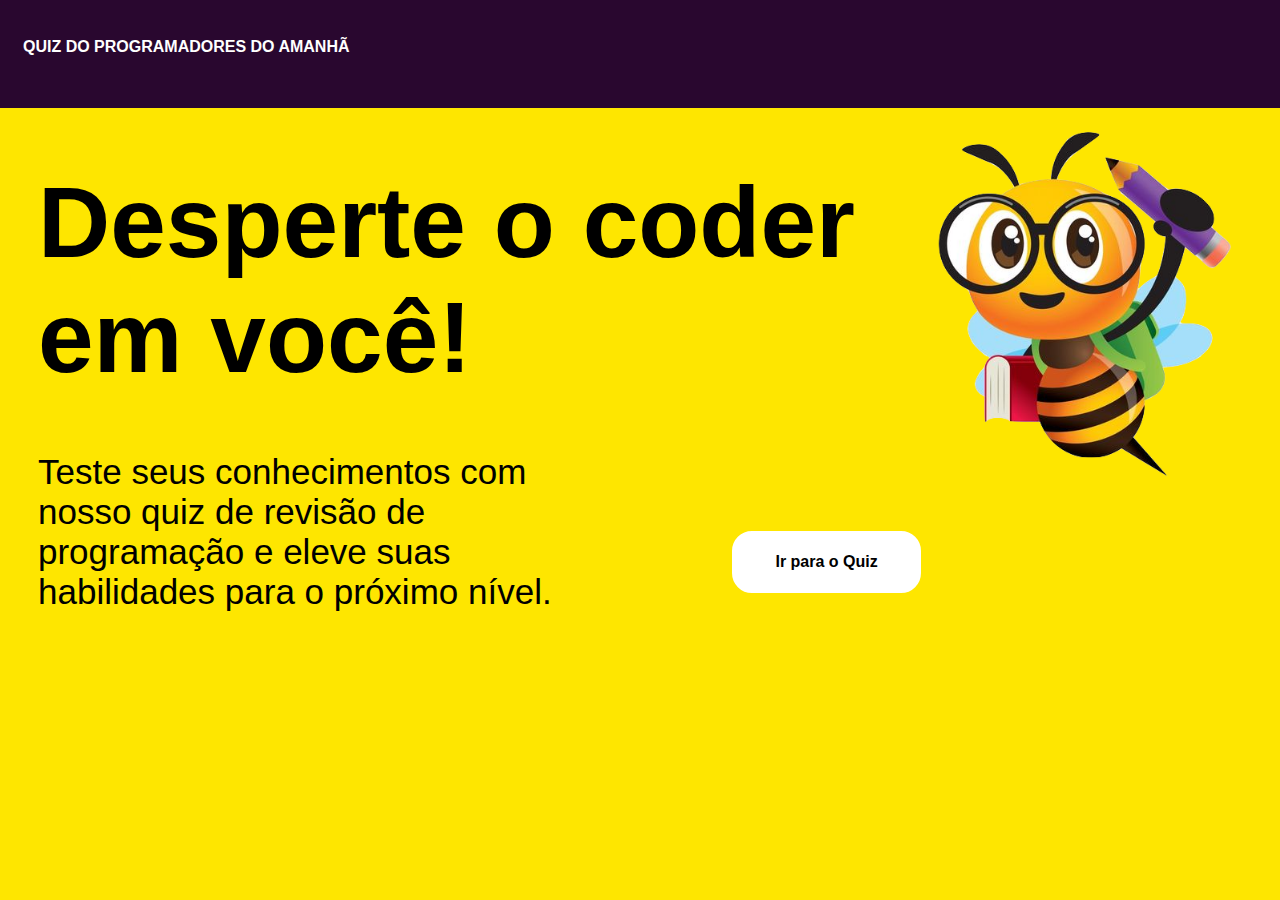
<file: index.html>
<!DOCTYPE html>
<html lang="pt-br">
<head>
    <meta charset="UTF-8">
    <meta name="viewport" content="width=device-width, initial-scale=1.0">
    <link rel="stylesheet" href="styles.css">
    <link rel="icon" href="img/Design sem nome.png" type="logopda">
    <title>Quiz do PDA</title>
</head>
<body class="body1">
    <header>
    <p class="titulo">QUIZ DO PROGRAMADORES DO AMANHÃ</p>
    <img class="logo" src="img/logopda.jpeg" alt="Logo da sua empresa">
</header>

    <h1 class="textoprincipal">Desperte o coder em você!</h1>
    <img class="abelhaestudante" src="img/abelhaestudante.png" alt="abelhaestudante">
    <p class="textodebaixo">Teste seus conhecimentos com nosso quiz de revisão de programação e eleve suas habilidades para o próximo nível.</p>
    <a href="revisao.html">
    <button class="botao1" >Ir para o Quiz</button>
</a>
   




</body>
</html>
</file>
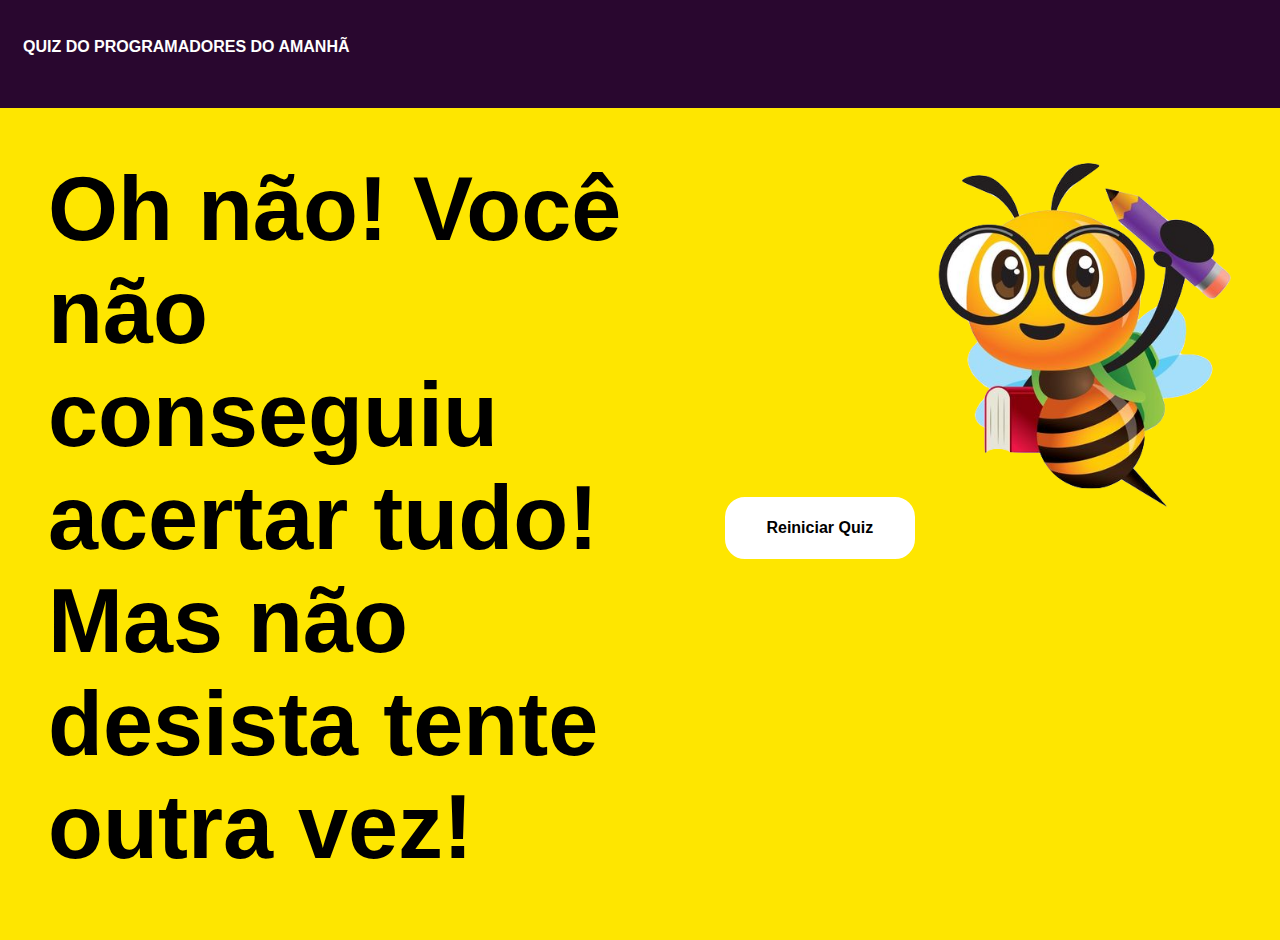
<file: ohnao.html>
<!DOCTYPE html>
<html lang="pt-br">
<head>
    <meta charset="UTF-8">
    <meta name="viewport" content="width=device-width, initial-scale=1.0">
    <link rel="stylesheet" href="styles.css">
    <link rel="icon" href="img/Design sem nome.png" type="logopda">
    <title>Quiz do PDA</title>
</head>
<body class="body5">
    <header>
        <p class="titulo">QUIZ DO PROGRAMADORES DO AMANHÃ</p>
        <img class="logo" src="img/logopda.jpeg" alt="Logo da sua empresa">
    </header>

    <h1 class="ohnao">Oh não! Você não conseguiu acertar tudo! Mas não desista tente outra vez!</h1>
    <img class="abelhaestudante2" src="img/abelhaestudante.png" alt="abelhaestudante">
    <a href="revisao.html">
    <button class="botao2">Reiniciar Quiz</button>
    </a>

</body>
</html>
</file>
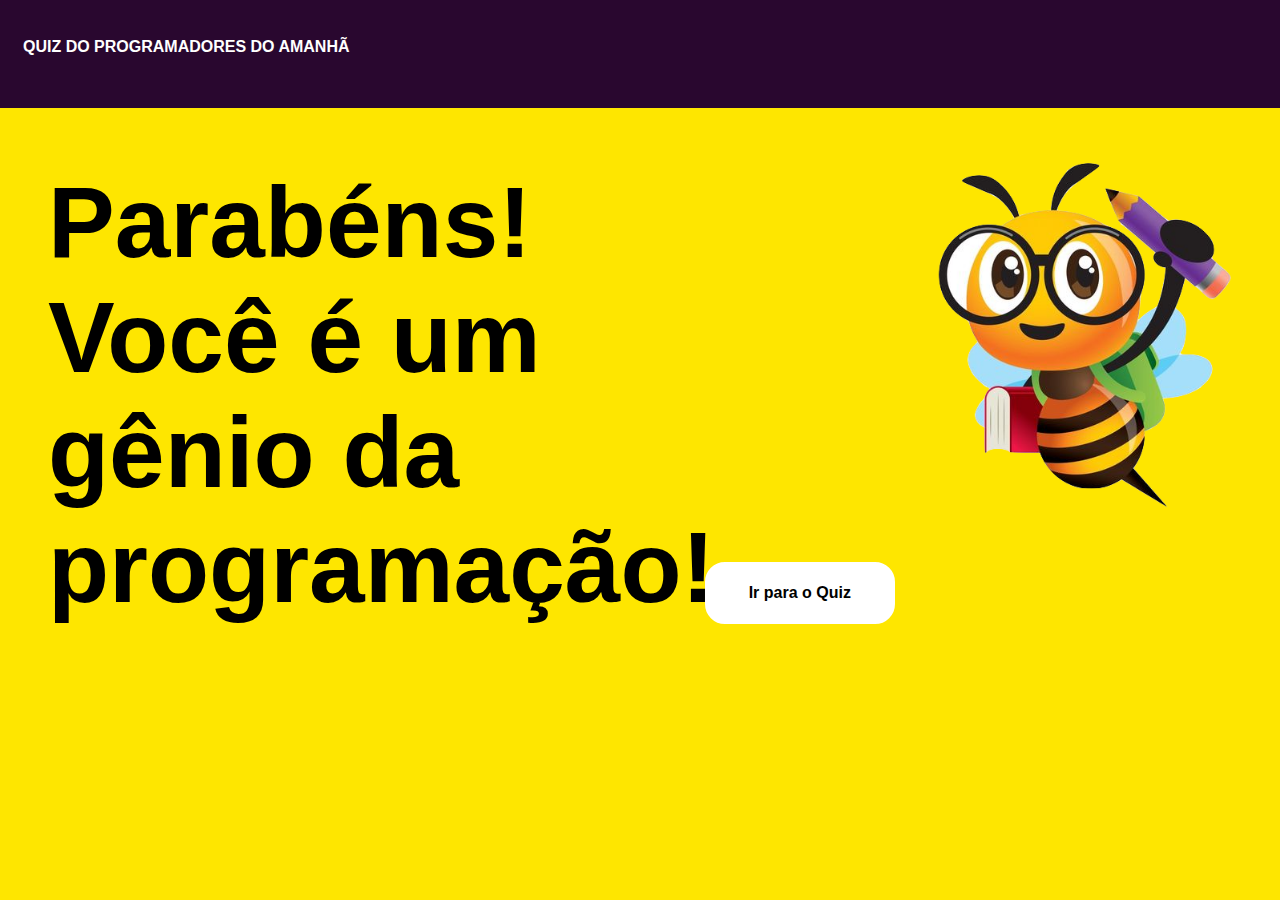
<file: parabens.html>
<!DOCTYPE html>
<html lang="pt-br">
<head>
    <meta charset="UTF-8">
    <meta name="viewport" content="width=device-width, initial-scale=1.0">
    <link rel="stylesheet" href="styles.css">
    <link rel="icon" href="img/Design sem nome.png" type="logopda">
    <title>Quiz do PDA</title>
</head>
<body class="body4">
    <header>
        <p class="titulo">QUIZ DO PROGRAMADORES DO AMANHÃ</p>
        <img  class="logo" src="img/logopda.jpeg" alt="Logo da sua empresa">
    </header>


<h1 class="parabens">Parabéns!<br> Você é um gênio da programação!</h1>
<img class="abelhaestudante1" src="img/abelhaestudante.png" alt="abelhaestudante">

<a href="index.html">
    <button class="botao1" >Ir para o Quiz</button>
</a>
    
</body>
</html>
</file>
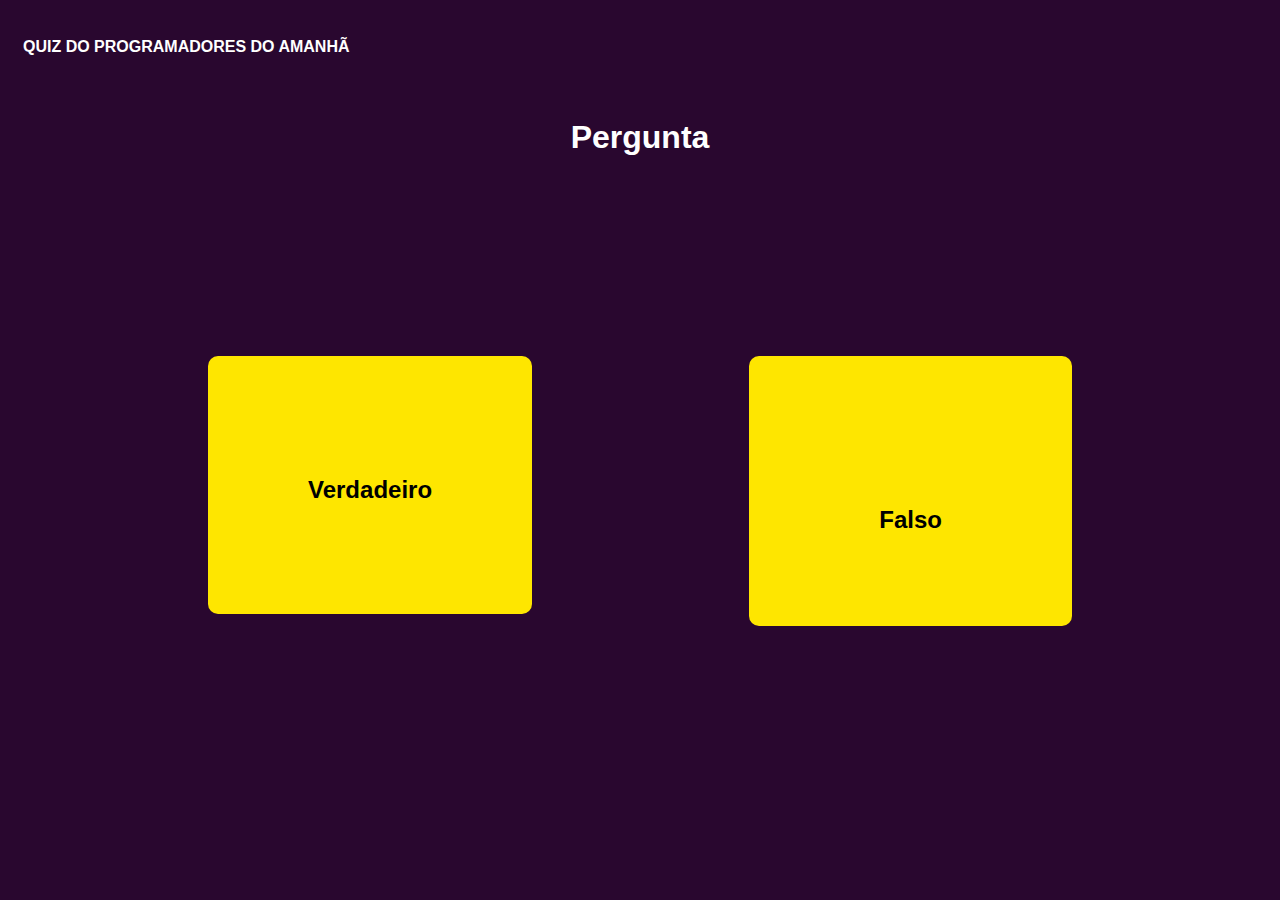
<file: pergunta.html>
<!DOCTYPE html>
<html lang="pt-br">
<head>
    <meta charset="UTF-8">
    <meta name="viewport" content="width=device-width, initial-scale=1.0">
    <link rel="stylesheet" href="styles.css">
    <link rel="icon" href="img/Design sem nome.png" type="logopda">
    <title>Quiz do PDA</title>
</head>
<body class="body3">
    <header>
        <p class="titulo">QUIZ DO PROGRAMADORES DO AMANHÃ</p>
        <img class="logo" src="img/logopda.jpeg" alt="Logo da sua empresa">
    </header>


   
    <h1 class="pergunta" id="pergunta">Pergunta</h1>

    <div class="botoes">
        <div class="botaotrue" onclick="verificarResposta(true)">
            <h2 class="verdade">Verdadeiro</h2>
        </div>
        <div class="botaofalse" onclick="verificarResposta(false)">
            <h2 class="falso">Falso</h2>
        </div>
    </div>

    <script src="quiz.js"></script>
   
   
   


</body>
</html>
</file>
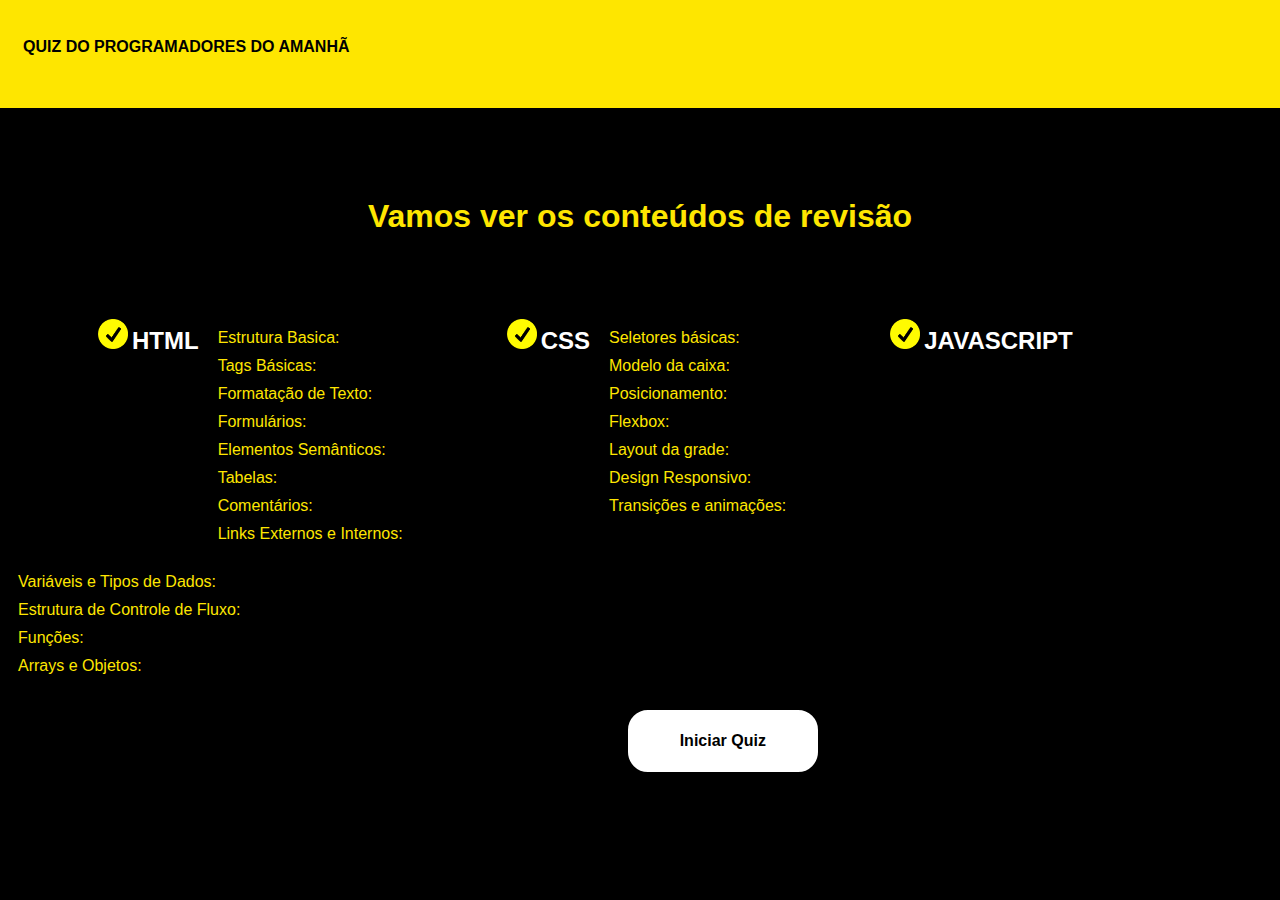
<file: revisao.html>
<!DOCTYPE html>
<html lang="pt-br">
<head>
    <meta charset="UTF-8">
    <meta name="viewport" content="width=device-width, initial-scale=1.0">
    <link rel="stylesheet" href="styles.css">
    <link rel="icon" href="img/Design sem nome.png" type="logopda">
    <title>Quiz do PDA</title>
    
  
</head>
<body class="body2">
    <header class="header1">
        <p class="titulo">QUIZ DO PROGRAMADORES DO AMANHÃ</p>
        <img class="logo" src="img/logopda.jpeg" alt="Logo da sua empresa">
    </header>

    <h1 class="h1revisao">Vamos ver os conteúdos de revisão</h1>
   
    <img class="certo1" src="img/right.png" alt="certo">
    <h2 class="html">HTML</h2>
    <ul class="ul1">
        <li>Estrutura Basica:</li>
        <li>Tags Básicas:</li>
        <li>Formatação de Texto:</li>
        <li>Formulários:</li>
        <li>Elementos Semânticos:</li>
        <li>Tabelas:</li>
        <li>Comentários:</li>
        <li>Links Externos e Internos:</li>
      </ul>
    <img class="certo2" src="img/right.png" alt="certo">
    <h2 class="css">CSS</h2>
    <ul class="ul2">
        <li>Seletores básicas:</li>
        <li>Modelo da caixa:</li>
        <li>Posicionamento:</li>
        <li>Flexbox:</li>
        <li>Layout da grade:</li>
        <li>Design Responsivo:</li>
        <li>Transições e animações:</li>
      </ul>
    <img class="certo3" src="img/right.png" alt="certo">
    <h2 class="java">JAVASCRIPT</h2>
    <ul class="ul3">
        <li>Variáveis e Tipos de Dados:</li>
        <li>Estrutura de Controle de Fluxo:</li>
        <li>Funções:</li>
        <li>Arrays e Objetos:</li>
      </ul>

      <a href="pergunta.html">
        <button class="botao3" >Iniciar Quiz</button>
    </a>
    
</body>
</html>
</file>
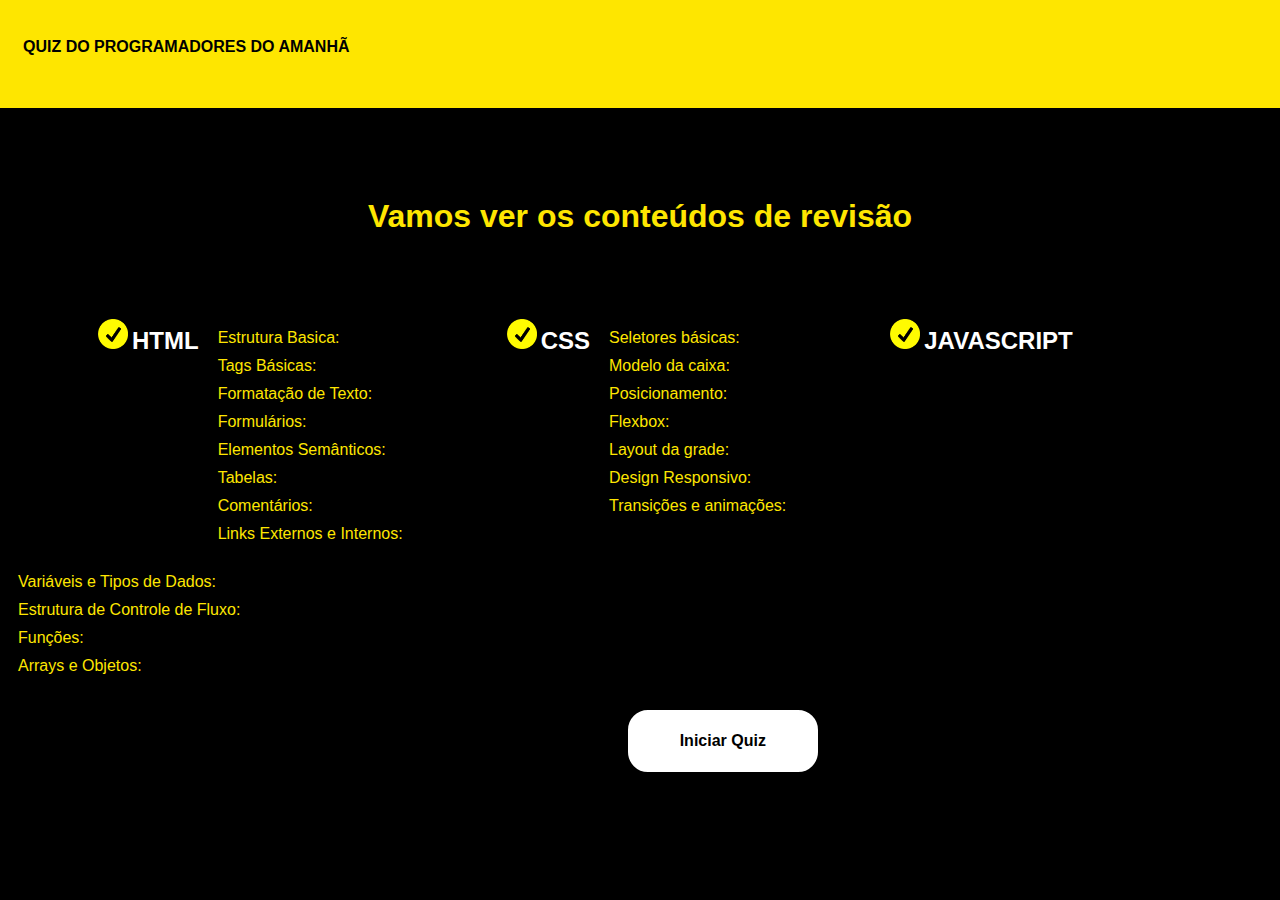
<file: revisão.html>
<!DOCTYPE html>
<html lang="en">
<head>
    <meta charset="UTF-8">
    <meta name="viewport" content="width=device-width, initial-scale=1.0">
    <link rel="stylesheet" href="styles.css">
    <link rel="icon" href="img/Design sem nome.png" type="logopda">
    <title>Quiz do PDA</title>
    
  
</head>
<body class="body2">
    <header class="header1">
        <p class="titulo">QUIZ DO PROGRAMADORES DO AMANHÃ</p>
        <img class="logo" src="img/logopda.jpeg" alt="Logo da sua empresa">
    </header>

    <h1 class="h1revisao">Vamos ver os conteúdos de revisão</h1>
   
    <img class="certo1" src="img/right.png" alt="certo">
    <h2 class="html">HTML</h2>
    <ul class="ul1">
        <li>Estrutura Basica:</li>
        <li>Tags Básicas:</li>
        <li>Formatação de Texto:</li>
        <li>Formulários:</li>
        <li>Elementos Semânticos:</li>
        <li>Tabelas:</li>
        <li>Comentários:</li>
        <li>Links Externos e Internos:</li>
      </ul>
    <img class="certo2" src="img/right.png" alt="certo">
    <h2 class="css">CSS</h2>
    <ul class="ul2">
        <li>Seletores básicas:</li>
        <li>Modelo da caixa:</li>
        <li>Posicionamento:</li>
        <li>Flexbox:</li>
        <li>Layout da grade:</li>
        <li>Design Responsivo:</li>
        <li>Transições e animações:</li>
      </ul>
    <img class="certo3" src="img/right.png" alt="certo">
    <h2 class="java">JAVASCRIPT</h2>
    <ul class="ul3">
        <li>Variáveis e Tipos de Dados:</li>
        <li>Estrutura de Controle de Fluxo:</li>
        <li>Funções:</li>
        <li>Arrays e Objetos:</li>
      </ul>

      <a href="pergunta.html">
        <button class="botao3" >Iniciar Quiz</button>
    </a>
    
</body>
</html>
</file>
<file: styles.css>
:root {
    --cor-primaria: #FEE600;
    --cor-secundaria: #fff;
    --cor-terciaria: #FAFAD2;
    --cor-hover: #000;
    --cor-quartenaria: #29072F;
}




.body1 {
    background-color: var(--cor-primaria);
}

.titulo {
    margin-top: 35px;
    margin-left: 20px;
}


header  {
   font-weight: bold;
   color: var(--cor-secundaria);
   font-family: 'Segoe UI', Tahoma, Geneva, Verdana, sans-serif;
   background-color: var(--cor-quartenaria);
   height: 100px;
   padding: 5px;
   margin-top: -10px;
   margin-left: px;
   margin: -10px;
   border-color: var(--cor-hover);
}

.logo {
    height: 60px;
    margin-left: 1350px;
    margin-top: -100px;
    border-radius: 25px;
}

.textoprincipal {
    float: left; /* Faz com que o texto flutue à esquerda */
    width: 70%; /* Ajusta a largura do texto principal */
    margin-right: 20px; 
    font-size: 100px;
    margin-left: 30px;
    font-family:Arial, Helvetica, sans-serif;
   
}

.abelhaestudante {
    float: right; /* Faz com que a imagem flutue à direita */
    width: 30%; 
    margin-top: -350px;

}

.textodebaixo {
    float: left; /* Faz com que o texto flutue à esquerda */
    width: 45%; /* Ajusta a largura do texto principal */
    margin-right: 100px; 
    font-size: 35px;
    margin-top: -10px;
    margin-left: 30px;
    font-family: Verdana, Geneva, Tahoma, sans-serif;
   
}

.botao1 {
    float: left; /* Faz com que a imagem flutue à direita */
    width: 15%; 
    margin-left: -450px;
    justify-content: left;
    margin: 25px;
    padding: 20px 20px;
    color: var(--cor-hover);
    background-color: var(--cor-secundaria);
    border-radius: 20px;
    border: 2px solid var(--cor-secundaria);
    font-weight: bold;
    font-size: medium;
    
}

.botao1:hover {
    background-color:  var(--cor-terciaria);
    
}

.body2 {
    background-color: var(--cor-hover);
}

.body3 {
    background-color: var(--cor-quartenaria);
}

.body4 {
    background-color: var(--cor-primaria);
}


.body5 {
    background-color: var(--cor-primaria);
}

.abelhaestudante1 {
    float: right; /* Faz com que a imagem flutue à direita */
    width: 30%; 
    margin-top: 45px;
}

.parabens {
    float: left; /* Faz com que o texto flutue à esquerda */
    width: 50%; /* Ajusta a largura do texto principal */
    font-size: 100px;
    margin-left: 40px;
    font-family: Arial, Helvetica, sans-serif;
}

.abelhaestudante2 {
    float: right; /* Faz com que a imagem flutue à direita */
    width: 30%; 
    margin-top: 45px;
}

.ohnao {
    float: left; /* Faz com que o texto flutue à esquerda */
    width: 50%; /* Ajusta a largura do texto principal */
    font-size: 90px;
    margin-left: 40px;
    font-family: Arial, Helvetica, sans-serif;
}

.botao2 {
    float: left; /* Faz com que a imagem flutue à direita */
    width: 15%; 
    margin-left: -450px;
    justify-content: left;
    margin: 45px;
    margin-top: -40px;
    padding: 20px 20px;
    color: var(--cor-hover);
    background-color: var(--cor-secundaria);
    border-radius: 20px;
    border: 2px solid var(--cor-secundaria);
    font-weight: bold;
    font-size: medium;
    
}

.botao2:hover {
    background-color: var(--cor-terciaria);
    
}

.pergunta {
    color: var(--cor-secundaria);
    display: flex;
    justify-content: center;
   font-family: Verdana, Geneva, Tahoma, sans-serif;
}

.botaotrue {
    background-color: var(--cor-primaria);
    float: left;
    margin: 100px;
    padding: 100px;
    border-radius: 10px;
    
}

.botaotrue:hover {
    background-color: var(--cor-terciaria);
    
}


.botaofalse {
    background-color: var(--cor-primaria);
    float: right;
    margin: 100px;
    padding: 130px;
    height: 10px;
    margin-left: 40px;
    border-radius: 10px;
}

.botaofalse:hover {
    background-color: var(--cor-terciaria);
    
}



.botoes {
    justify-content: space-between;
    margin: 100px;
    font-family: Verdana, Geneva, Tahoma, sans-serif;
}


.header1 {
    font-weight: bold;
    color: var(--cor-hover);
    font-family: 'Segoe UI', Tahoma, Geneva, Verdana, sans-serif;
    background-color: var(--cor-primaria);
    height: 100px;
    padding: 5px;
    margin-top: -10px;
    margin-left: px;
    margin: -10px;
    border-color: var(--cor-hover);
 
}

/* Adicione ao seu arquivo styles.css */



.h1revisao {
    display: inline-block; /* Faz o elemento h1 comportar-se como um bloco em linha */
    color: var(--cor-primaria);
    justify-content: center;
    display: flex;
    height: 100px;
    margin-top: 100px;
    font-family: Verdana, Geneva, Tahoma, sans-serif;
}

.certo1,
.certo2,
.certo3 {
    width: 30px;
    height: 30px;
    margin-left: 90px;
    margin-right: -80px;
}

.html,
.css,
.java {
    display: inline-block; /* Faz os elementos h2 comportarem-se como blocos em linha */
    color: var(--cor-secundaria);
    margin: 5px;
    margin-left: 80px;
    font-family: Verdana, Geneva, Tahoma, sans-serif;
}

.ul1,
.ul2,
.ul3 {
    display: inline-block; /* Faz os elementos ul comportarem-se como blocos em linha */
    vertical-align: top; /* Alinha-os ao topo para manter o alinhamento correto */
    margin-left: 20px; /* Adiciona espaço entre as ul e os h2 */
    color: var(--cor-primaria);
    margin: 10px;
    font-family: Arial, Helvetica, sans-serif;
}


ul {
    list-style-type: none;
    padding: 0;
}

li {
    margin-bottom: 10px;
}

h2 {
    margin-bottom: 10px;
}


.botao3 {
    width: 15%; 
    display: flex;
    justify-content: center;
    margin-right: -100px;
    margin: 45px;
    margin-top: 15px;
    margin-left: 620px;
    padding: 20px 20px;
    color: var(--cor-hover);
    background-color: var(--cor-secundaria);
    border-radius: 20px;
    border: 2px solid var(--cor-secundaria);
    font-weight: bold;
    font-size: medium;
    
    
}

a{
    text-decoration: none;
}

.botao3:hover {
    background-color: var(--cor-terciaria);
    
}



/*
.certo1 {
    display: flex;
    width: 50px;
    
}

.certo2 {
    display: flex;
    width: 50px;
    justify-content: center;
}

.certo3 {
    display: flex;
    width: 50px;
    justify-content: right;
}


.html {
    color: white;
    font-family: Verdana, Geneva, Tahoma, sans-serif;
    margin: 50px;
    justify-content: left;
   float: left;
}

.css {
    color: white;
    font-family: Verdana, Geneva, Tahoma, sans-serif;
    margin: 50px;
    display: flexbox;
    justify-content: center;
}

.java {
    color: white;
    font-family: Verdana, Geneva, Tahoma, sans-serif;
    margin: 50px;
    display: flexbox;
    justify-content: right;
    float: right;
}

.ul1 {
    color: #FEE600;
   justify-content: left;
   float: left;
   margin: 50px;
}

.ul2 {
    display: flexbox;
    justify-content: center;
    color: #FEE600;
    margin: 100px;
}

.ul3 {
    color: #FEE600;
    display: flexbox;
    justify-content: right;
    float: right;
    margin: 40px;
}

*/
</file>
